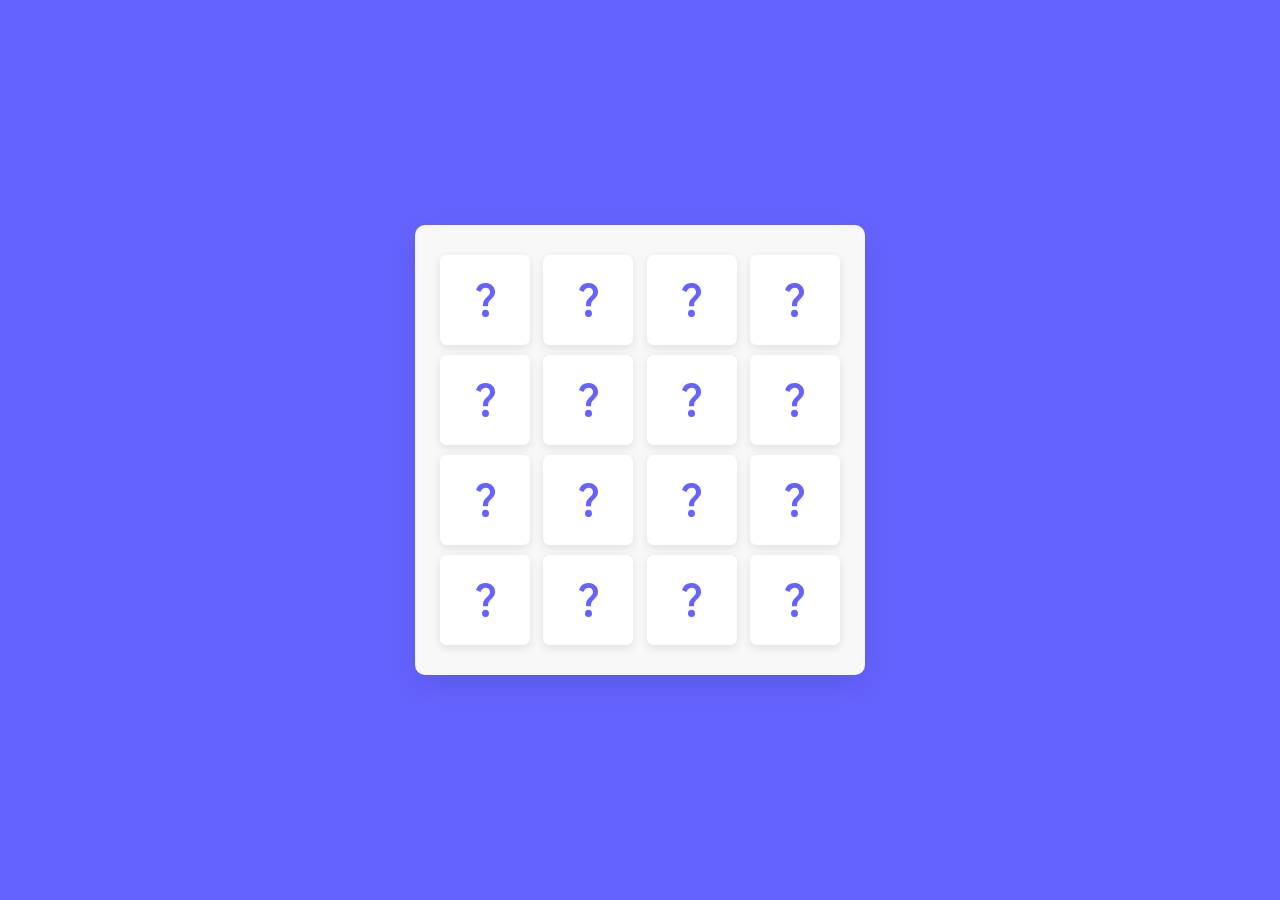
<file: index.html>
<!DOCTYPE html>
<html lang="en" dir="ltr">
  <head>
    <meta charset="utf-8">  
    <title>Speed and accuracy</title>
    <link rel="stylesheet" href="style.css">
    <meta name="viewport" content="width=device-width, initial-scale=1.0">
  </head>
  <body>
    <div class="wrapper">
      <ul class="cards">
        <li class="card">
          <div class="view front-view">
            <img src="images/que_icon.svg" alt="icon">
          </div>
          <div class="view back-view">
            <img src="images/img-1.png" alt="card-img">
          </div>
        </li>
        <li class="card">
          <div class="view front-view">
            <img src="images/que_icon.svg" alt="icon">
          </div>
          <div class="view back-view">
            <img src="images/img-6.png" alt="card-img">
          </div>
        </li>
        <li class="card">
          <div class="view front-view">
            <img src="images/que_icon.svg" alt="icon">
          </div>
          <div class="view back-view">
            <img src="images/img-3.png" alt="card-img">
          </div>
        </li>
        <li class="card">
          <div class="view front-view">
            <img src="images/que_icon.svg" alt="icon">
          </div>
          <div class="view back-view">
            <img src="images/img-2.png" alt="card-img">
          </div>
        </li>
        <li class="card">
          <div class="view front-view">
            <img src="images/que_icon.svg" alt="icon">
          </div>
          <div class="view back-view">
            <img src="images/img-1.png" alt="card-img">
          </div>
        </li>
        <li class="card">
          <div class="view front-view">
            <img src="images/que_icon.svg" alt="icon">
          </div>
          <div class="view back-view">
            <img src="images/img-5.png" alt="card-img">
          </div>
        </li>
        <li class="card">
          <div class="view front-view">
            <img src="images/que_icon.svg" alt="icon">
          </div>
          <div class="view back-view">
            <img src="images/img-2.png" alt="card-img">
          </div>
        </li>
        <li class="card">
          <div class="view front-view">
            <img src="images/que_icon.svg" alt="icon">
          </div>
          <div class="view back-view">
            <img src="images/img-6.png" alt="card-img">
          </div>
        </li>
        <li class="card">
          <div class="view front-view">
            <img src="images/que_icon.svg" alt="icon">
          </div>
          <div class="view back-view">
            <img src="images/img-3.png" alt="card-img">
          </div>
        </li>
        <li class="card">
          <div class="view front-view">
            <img src="images/que_icon.svg" alt="icon">
          </div>
          <div class="view back-view">
            <img src="images/img-4.png" alt="card-img">
          </div>
        </li>
        <li class="card">
          <div class="view front-view">
            <img src="images/que_icon.svg" alt="icon">
          </div>
          <div class="view back-view">
            <img src="images/img-5.png" alt="card-img">
          </div>
        </li>
        <li class="card">
          <div class="view front-view">
            <img src="images/que_icon.svg" alt="icon">
          </div>
          <div class="view back-view">
            <img src="images/img-4.png" alt="card-img">
          </div>
        </li>
        <li class="card">
          <div class="view front-view">
            <img src="images/que_icon.svg" alt="icon">
          </div>
          <div class="view back-view">
            <img src="images/img-4.png" alt="card-img">
          </div>
        </li>
        <li class="card">
          <div class="view front-view">
            <img src="images/que_icon.svg" alt="icon">
          </div>
          <div class="view back-view">
            <img src="images/img-4.png" alt="card-img">
          </div>
        </li>
        <li class="card">
          <div class="view front-view">
            <img src="images/que_icon.svg" alt="icon">
          </div>
          <div class="view back-view">
            <img src="images/img-4.png" alt="card-img">
          </div>
        </li>
        <li class="card">
          <div class="view front-view">
            <img src="images/que_icon.svg" alt="icon">
          </div>
          <div class="view back-view">
            <img src="images/img-4.png" alt="card-img">
          </div>
        </li>
      </ul>
    </div>
    <script src="script.js"></script>
  </body>
</html>
</file>
<file: style.css>
/* Import Google Font - Poppins */
@import url('https://fonts.googleapis.com/css2?family=Poppins:wght@400;500;600;700&display=swap');
*{
  margin: 0;
  padding: 0;
  box-sizing: border-box;
  font-family: 'Poppins', sans-serif;
}
body{
  display: flex;
  align-items: center;
  justify-content: center;
  min-height: 100vh;
  background: #6563FF;
}
.wrapper{
  padding: 25px;
  border-radius: 10px;
  background: #F8F8F8;
  box-shadow: 0 10px 30px rgba(0,0,0,0.1);
}
.cards, .card, .view{
  display: flex;
  align-items: center;
  justify-content: center;
}
.cards{
  height: 400px;
  width: 400px;
  flex-wrap: wrap;
  justify-content: space-between;
}
.cards .card{
  cursor: pointer;
  list-style: none;
  user-select: none;
  position: relative;
  perspective: 1000px;
  transform-style: preserve-3d;
  height: calc(100% / 4 - 10px);
  width: calc(100% / 4 - 10px);
}
.card.shake{
  animation: shake 0.35s ease-in-out;
}
@keyframes shake {
  0%, 100%{
    transform: translateX(0);
  }
  20%{
    transform: translateX(-13px);
  }
  40%{
    transform: translateX(13px);
  }
  60%{
    transform: translateX(-8px);
  }
  80%{
    transform: translateX(8px);
  }
}
.card .view{
  width: 100%;
  height: 100%;
  position: absolute;
  border-radius: 7px;
  background: #fff;
  pointer-events: none;
  backface-visibility: hidden;
  box-shadow: 0 3px 10px rgba(0,0,0,0.1);
  transition: transform 0.25s linear;
}
.card .front-view img{
  width: 19px;
}
.card .back-view img{
  max-width: 45px;
}
.card .back-view{
  transform: rotateY(-180deg);
}
.card.flip .back-view{
  transform: rotateY(0);
}
.card.flip .front-view{
  transform: rotateY(180deg);
}

@media screen and (max-width: 700px) {
  .cards{
    height: 350px;
    width: 350px;
  }
  .card .front-view img{
    width: 17px;
  }
  .card .back-view img{
    max-width: 40px;
  }
}

@media screen and (max-width: 530px) {
  .cards{
    height: 300px;
    width: 300px;
  }
  .card .front-view img{
    width: 15px;
  }
  .card .back-view img{
    max-width: 35px;
  }
}
</file>
